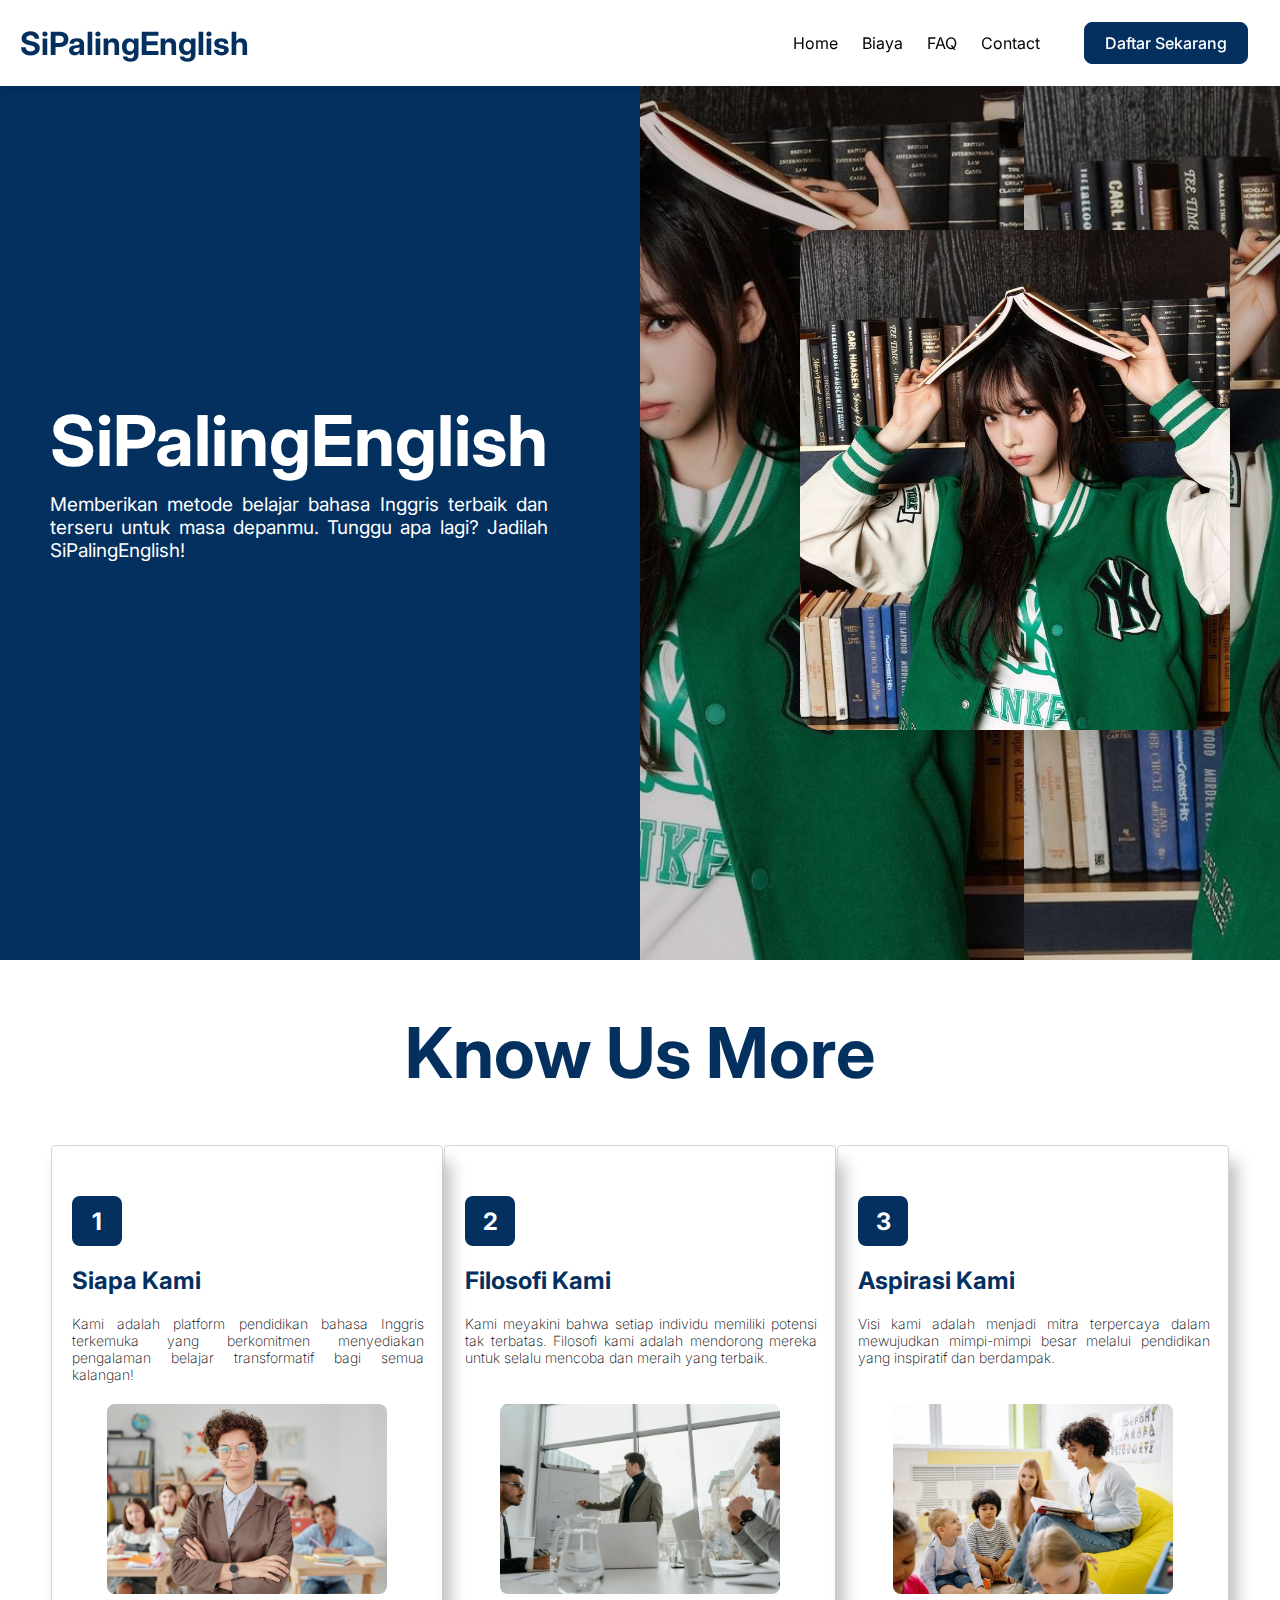
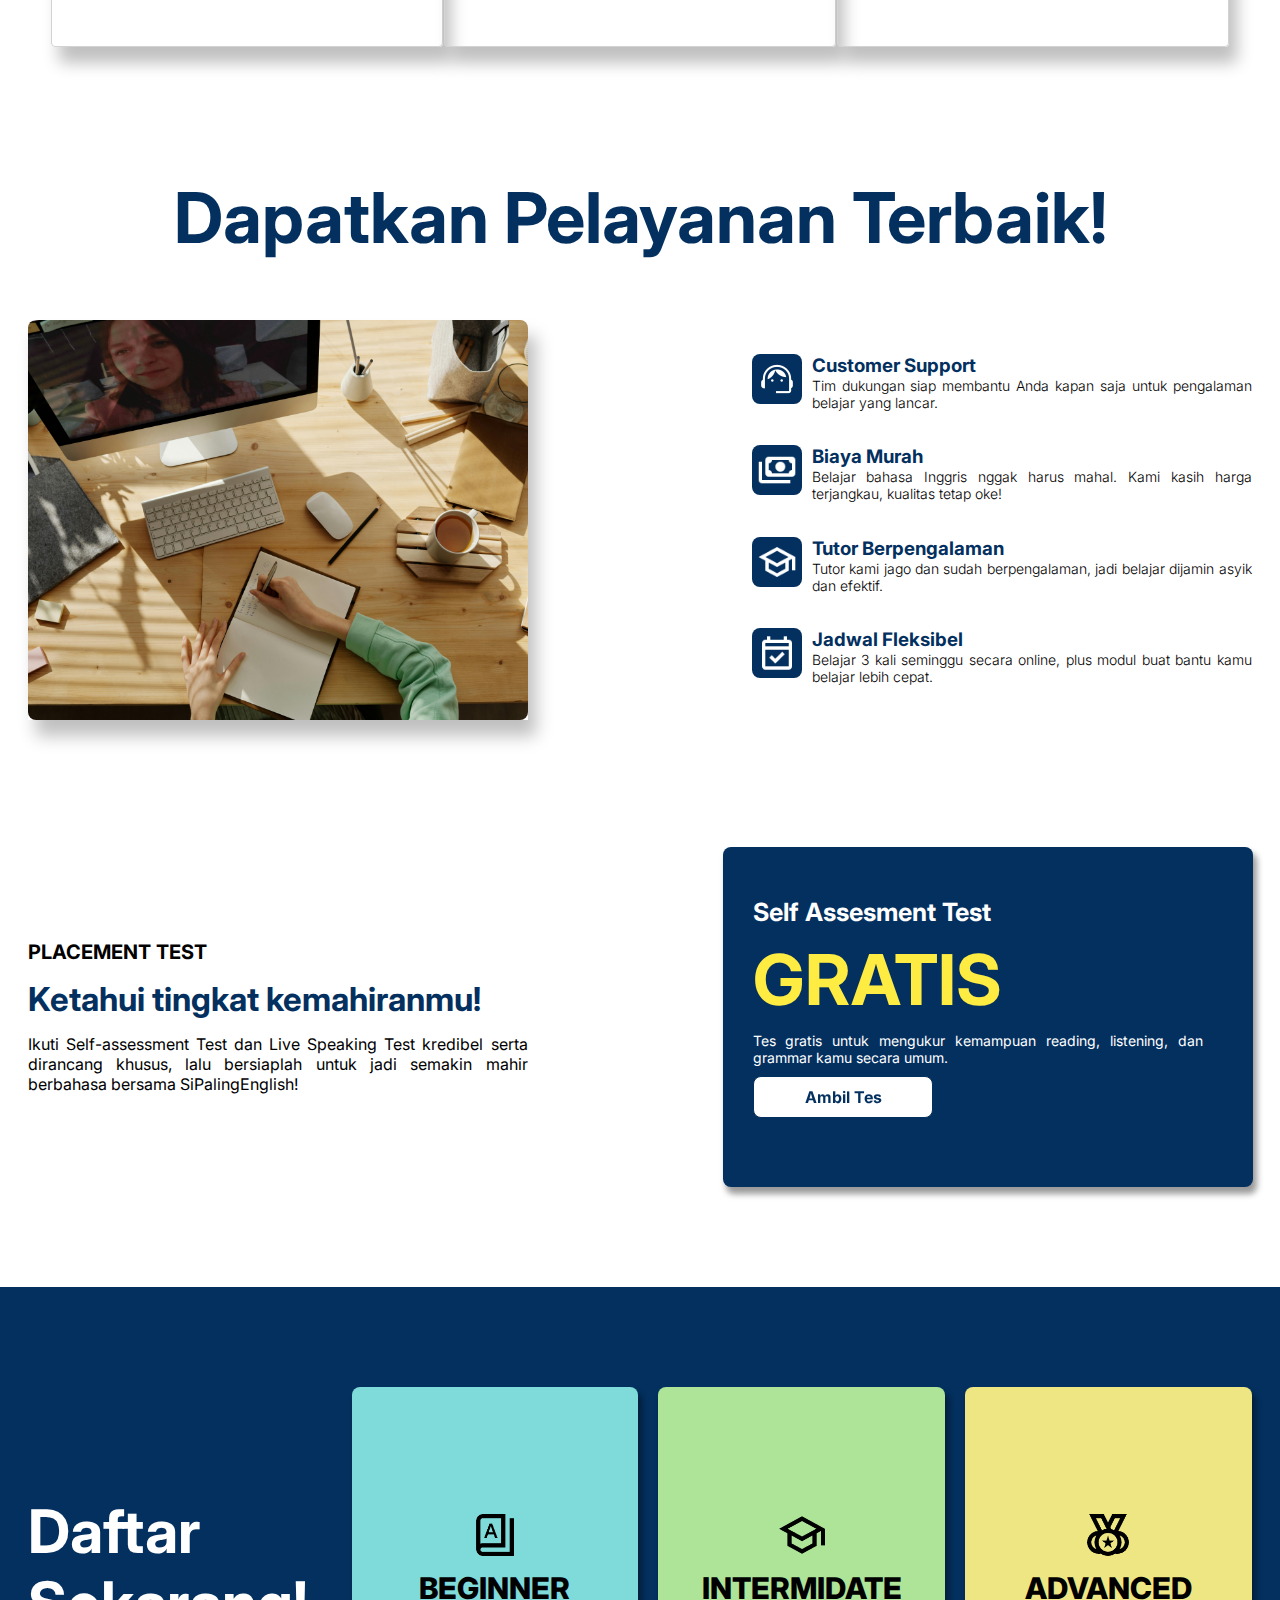
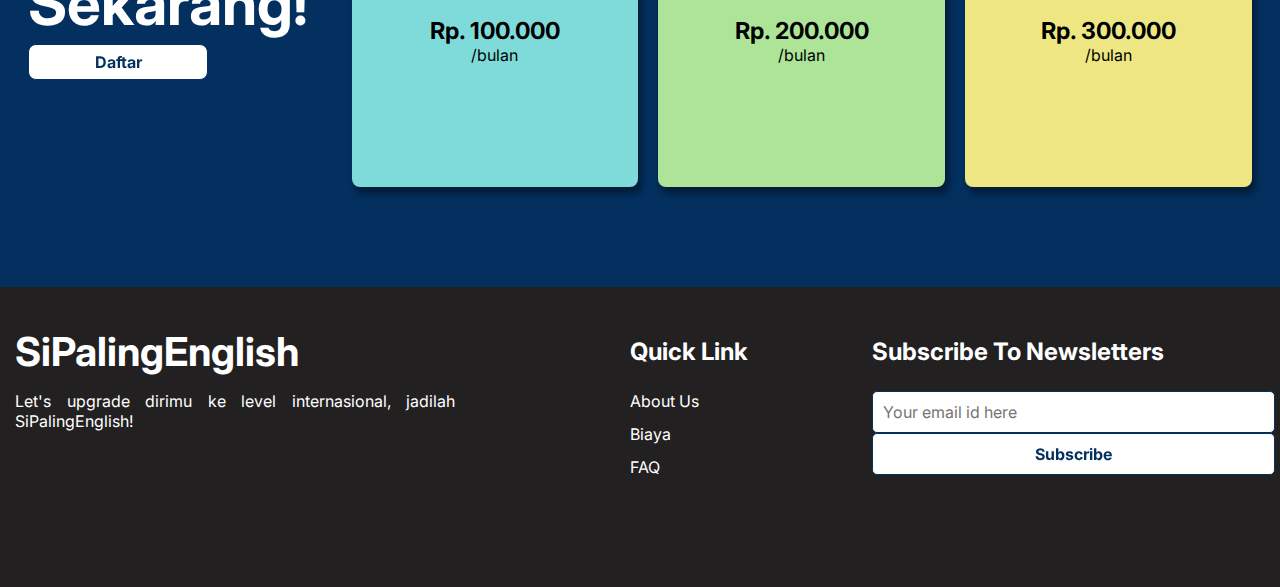
<file: index.html>
<html lang="en">
<head>
  <link rel="stylesheet" href="style/header.css">
  <link rel="stylesheet" href="style/general.css">
  <link rel="stylesheet" href="style/hero.css">
  <link rel="stylesheet" href="style/center-content.css">
  <link rel="stylesheet" href="style/content-3.css">
  <link rel="stylesheet" href="style/content-4.css">
  <link rel="stylesheet" href="style/content-5.css">
  <link rel="stylesheet" href="style/footer.css">
  <meta charset="UTF-8">
  <link rel="preconnect" href="https://fonts.googleapis.com">
  <link rel="preconnect" href="https://fonts.gstatic.com" crossorigin>
  <link href="https://fonts.googleapis.com/css2?family=Inter:wght@100..900&family=Montserrat:wght@100..900&display=swap" rel="stylesheet">
  <meta name="viewport" content="width=device-width, initial-scale=1.0">
  <title>SiPalingEnglish</title>
</head>
<body>
  
  <div class="header">
    <a href="#default" class="logo">SiPalingEnglish</a>
    <div class="header-mid">  
      <a class="active" href="#home">Home</a>
      <a href="#biaya">Biaya</a>
      <a href="FAQ.html">FAQ</a>
      <a href="">Contact</a>
    </div>
    <div class="header-right">
      <a href="regist.html"><button class="button-28" role="button">Daftar Sekarang</button></a>
    </div>
  </div>

  <div id="home" class="hero">
    <div class="container-hero">
      <div class="hero-left-container">
        <div class="left-nama-container">
          <h1>SiPalingEnglish</h1>
        </div>
        <div class="left-motto">
          <p>Memberikan metode belajar bahasa Inggris terbaik dan terseru untuk masa depanmu. Tunggu apa lagi? Jadilah SiPalingEnglish!</p>
        </div>
      </div>
  
      <div class="hero-right-container">
        <img class="hero-right-pfp" src="image/karinabg.jpg" alt="">
      </div>
    </div>
  </div>


  <div class="center-content">

    <div class="center-content-container">
      <h1 class="motto">Know Us More</h1>
    </div>
    
    <div class="center-content-container-bot">
      <div class="bottom-content">
    
        <div class="bottom-item">

          <div class="bottom-item-desc">
          <div class="bottom-item-number">
            <h2>1</h2>
          </div>
          <div class="bottom-item-judul">
            <h2>Siapa Kami</h2>
          </div>
          <div class="bottom-item-more">
            <p>Kami adalah platform pendidikan bahasa Inggris terkemuka yang berkomitmen menyediakan pengalaman belajar transformatif bagi semua kalangan!</p>
          </div>
          </div>

          <div class="bottom-item-image">
            <img class="bottom-image" src="image/siapa kami.jpg" alt="">
          </div>
        </div>

        <div class="bottom-item">

          <div class="bottom-item-desc">
          <div class="bottom-item-number">
            <h2>2</h2>
          </div>
          <div class="bottom-item-judul">
            <h2>Filosofi Kami</h2>
          </div>
          <div class="bottom-item-more">
            <p>Kami meyakini bahwa setiap individu memiliki potensi tak terbatas. Filosofi kami adalah mendorong mereka untuk selalu mencoba dan meraih yang terbaik.</p>
          </div>
          </div>

          <div class="bottom-item-image">
            <img class="bottom-image" src="image/filosofi.jpg" alt="">
          </div>
        </div>

        <div class="bottom-item">

          <div class="bottom-item-desc">
          <div class="bottom-item-number">
            <h2>3</h2>
          </div>
          <div class="bottom-item-judul">
            <h2>Aspirasi Kami</h2>
          </div>
          <div class="bottom-item-more">
            <p>Visi kami adalah menjadi mitra terpercaya dalam mewujudkan mimpi-mimpi besar melalui pendidikan yang inspiratif dan berdampak.</p>
          </div>
          </div>

          <div class="bottom-item-image">
            <img class="bottom-image" src="image/aspirasi.jpg" alt="">
          </div>
        </div>
      </div>
  </div>
</div>

<div class="content-3">
    <div class="content-3-container">
      <div class="content-3-up-section">
        <h1>Dapatkan Pelayanan Terbaik!</h1>
      </div>

      <div class="content-3-bottom-section">
        
    <div class="content-3-left-section">
      <img class="content-3-image" src="image/why.jpg" alt="">
    </div>

    <div class="content-3-right-section">

      <div class="content-isi">
        <div class="content-logo">
          <img class="content-icon" src="icon/customer-serivce.png" alt="">
        </div>
        <div class="content-desc">
          <div class="content-tittle">
            <h3>Customer Support</h3>
          </div>
          <div class="content-tittle-explain">
            <p>Tim dukungan siap membantu Anda kapan saja untuk pengalaman belajar yang lancar.</p>
          </div>
        </div>
      </div>

      <div class="content-isi">
        <div class="content-logo">
          <img class="content-icon" src="icon/payments_24dp_FFFFFF_FILL0_wght400_GRAD0_opsz24.png" alt="">
        </div>
        <div class="content-desc">
          <div class="content-tittle">
            <h3>Biaya Murah</h3>
          </div>
          <div class="content-tittle-explain">
            <p>Belajar bahasa Inggris nggak harus mahal. Kami kasih harga terjangkau, kualitas tetap oke!</p>
          </div>
        </div>
      </div>

      <div class="content-isi">
        <div class="content-logo">
          <img class="content-icon" src="icon/tutor.png" alt="">
        </div>
        <div class="content-desc">
          <div class="content-tittle">
            <h3>Tutor Berpengalaman</h3>
          </div>
          <div class="content-tittle-explain">
            <p>Tutor kami jago dan sudah berpengalaman, jadi belajar dijamin asyik dan efektif.</p>
          </div>
        </div>
      </div>

      <div class="content-isi">
        <div class="content-logo">
          <img class="content-icon" src="icon/jadwal.png" alt="">
        </div>
        <div class="content-desc">
          <div class="content-tittle">
            <h3>Jadwal Fleksibel</h3>
          </div>
          <div class="content-tittle-explain">
            <p>Belajar 3 kali seminggu secara online, plus modul buat bantu kamu belajar lebih cepat.</p>
          </div>
        </div>
      </div>

    </div>
   </div>
  </div>
</div>

  <div class="content-4">
    <div class="content-4-container">
      <div class="content-4-left">

        <div class="placement-test">
          <h4> PLACEMENT TEST </h4>
        </div>

        <div class="placement-motto">
          <h3>Ketahui tingkat kemahiranmu! </h3>
        </div>

        <div class="placement-desc">
          <p>Ikuti Self-assessment Test dan Live Speaking Test kredibel serta dirancang khusus, lalu bersiaplah untuk jadi semakin mahir berbahasa bersama SiPalingEnglish! </p>
        </div>

      </div>

      <div class="content-4-right"></div>
      <div class="content-4-card">
        <div class="main-topic">
          <h2>Self Assesment Test</h2>
        </div>
        <div class="fee">
          <h1>GRATIS</h1>
        </div>
        <div class="topic-desc">
          <p>Tes gratis untuk mengukur kemampuan reading, listening, dan grammar kamu secara umum.
          </p>
        </div>
        <div class="button-ambil-test"></div>
        <button class="button-27" role="button">Ambil Tes</button>
      </div>
    </div>
  </div>

  <div id="biaya" class="content-5">
    <div class="content-5-container">

      <div class="content-5-container-kiri">
        <div class="kiri-top">
        <h2>Daftar Sekarang!</h2>
      </div>

      <div class="kiri-bot">
        <button class="button-26" role="button">Daftar</button>
      </div>

      </div>

      <div class="content-5-container-kanan">
      <div class="content-5-card-1">
        
        <div class="content-logo">
          <img class="logo-5" src="icon/beginner_black.png" alt="">
        </div>
        <div class="jenjang">
          <h2>BEGINNER</h2>
        </div>
        <div class="harga">
          <h3>Rp. 100.000</h3>
        </div>
        <div class="rentang-waktu">
          <p>/bulan</p>
        </div>
      </div>
      <div class="content-5-card-2">
        
        <div class="content-logo">
          <img class="logo-5" src="icon/school_black.png" alt="">
        </div>

        <div class="jenjang">
          <h2>INTERMIDATE</h2>
        </div>
        <div class="harga">
          <h3>Rp. 200.000</h3>
        </div>
        <div class="rentang-waktu">
          <p>/bulan</p>
        </div>
      </div>

      <div class="content-5-card-3">
        <div class="content-logo">
          <img class="logo-5" src="icon/star_black.png" alt="">
        </div>
  
        <div class="jenjang">
          <h2>ADVANCED</h2>
        </div>
        <div class="harga">
          <h3>Rp. 300.000</h3>
        </div>
        <div class="rentang-waktu">
          <p>/bulan</p>
        </div>
      </div>

      </div>
    </div>
  </div>

  <footer class="footer-distributed">

    <div class="footer-size">

    <div class="footer-left">
      <div class="company-name">
        <h3>SiPalingEnglish</h3>

      </div>

     <div class="company-motto">
      <p>Let's upgrade dirimu ke level internasional, jadilah SiPalingEnglish!</p>
     </div>
    
    </div>

    <div class="footer-center">

      <div>
        <h2>Quick Link</h2>
      </div>

      
      <div class="list">
      <ul>
        <li>
          <a href="#about-us">About Us</a>
        </li>
        <li>
          <a href="#biaya">Biaya</a>
        </li>
        <li>
          <a href="FAQ.html">FAQ</a>
        </li>
        
      </ul>
    </div>
    </div>

    <div class="footer-right">

      <div class="column subscribe">
        <h2>Subscribe To Newsletters</h2>
        <div>
          <input type="email" placeholder="Your email id here" />
          <button class="button-25" role="button">Subscribe</button>
        </div>
      </div>
    </div>

    </div>
  </div>

  </footer>


</body>
</html>
</file>
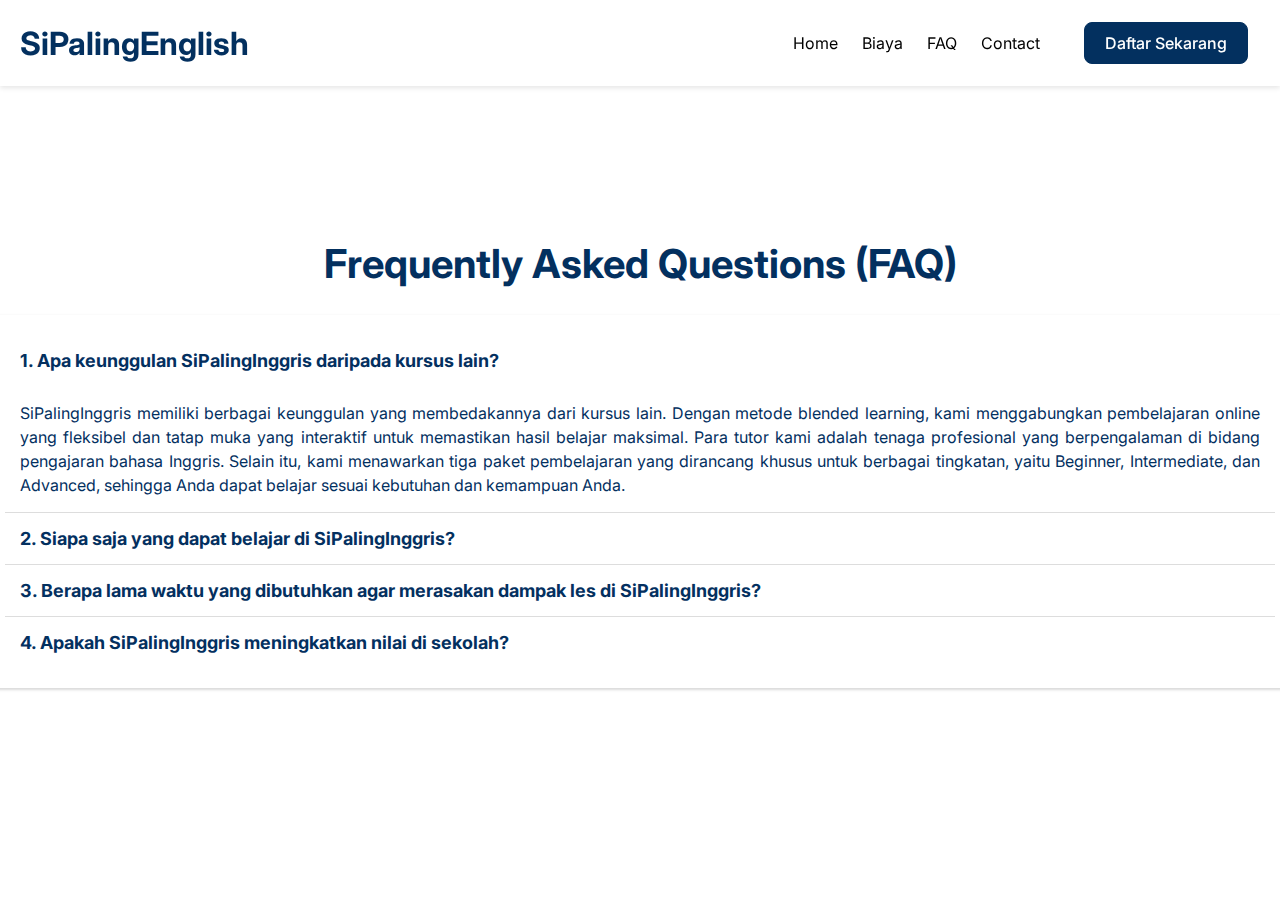
<file: FAQ.html>
<html lang="en">
<head>
  <link rel="stylesheet" href="style/header.css">
  <link rel="stylesheet" href="style/faq-hero.css">
  <meta charset="UTF-8">
  <link rel="preconnect" href="https://fonts.googleapis.com">
  <link rel="preconnect" href="https://fonts.gstatic.com" crossorigin>
  <link href="https://fonts.googleapis.com/css2?family=Inter:wght@100..900&family=Montserrat:wght@100..900&display=swap" rel="stylesheet">
  <meta name="viewport" content="width=device-width, initial-scale=1.0">
  <title>Les Bahasa Inggris</title>
</head>
<body>
  
  <div class="header">
    <a href="index.html" class="logo">SiPalingEnglish</a>
    <div class="header-mid">  
      <a href="index.html">Home</a>
      <a href="index.html">Biaya</a>
      <a href="">FAQ</a>
      <a href="">Contact</a>
    </div>
    <div class="header-right">
      <a href="regist.html"><button class="button-28" role="button">Daftar Sekarang</button></a>  
    </div>
  </div>

  <div class="hero">
    <div class="FAQ">
      <h1>Frequently Asked Questions (FAQ)</h1>
    </div>
    <div class="faq-container">
      <div class="faq-item">
          <div class="faq-title active">1. Apa keunggulan SiPalingInggris daripada kursus lain?</div>
          <div class="faq-content">
            SiPalingInggris memiliki berbagai keunggulan yang membedakannya dari kursus lain. Dengan metode blended learning, kami menggabungkan pembelajaran online yang fleksibel dan tatap muka yang interaktif untuk memastikan hasil belajar maksimal. Para tutor kami adalah tenaga profesional yang berpengalaman di bidang pengajaran bahasa Inggris. Selain itu, kami menawarkan tiga paket 
            pembelajaran yang dirancang khusus untuk berbagai tingkatan, yaitu Beginner, Intermediate, dan Advanced, sehingga Anda dapat belajar sesuai kebutuhan dan kemampuan Anda.
          </div>
      </div>
      <div class="faq-item">
          <div class="faq-title">2. Siapa saja yang dapat belajar di SiPalingInggris?</div>
          <div class="faq-content">
            SiPalingInggris terbuka untuk siapa saja yang ingin meningkatkan kemampuan bahasa Inggrisnya. Baik pelajar dari jenjang SD hingga SMA,
            mahasiswa yang mempersiapkan diri untuk ujian seperti TOEFL atau IELTS, maupun profesional yang ingin memperbaiki kemampuan komunikasi dalam lingkungan kerja, semuanya dapat menemukan manfaat belajar bersama kami.
          </div>
      </div>
      <div class="faq-item">
          <div class="faq-title">3. Berapa lama waktu yang dibutuhkan agar merasakan dampak les di SiPalingInggris?</div>
          <div class="faq-content">
            Waktu yang dibutuhkan untuk merasakan dampak belajar di SiPalingInggris bervariasi tergantung pada tingkat komitmen dan frekuensi belajar Anda. Namun, banyak peserta kami melaporkan peningkatan yang signifikan dalam kemampuan berbahasa Inggris mereka setelah mengikuti kursus selama 3 hingga 6 bulan.
            Dengan metode yang kami gunakan, proses pembelajaran dirancang untuk memberikan hasil nyata dalam waktu yang relatif singkat.
          </div>
      </div>
      <div class="faq-item">
          <div class="faq-title">4. Apakah SiPalingInggris meningkatkan nilai di sekolah?</div>
          <div class="faq-content">
            Ya, SiPalingInggris dirancang untuk membantu peserta meningkatkan nilai mereka di sekolah. Materi pembelajaran kami mencakup topik-topik yang relevan dengan kurikulum sekolah dan fokus pada pemahaman mendalam. Tutor kami juga memberikan pendampingan khusus untuk membantu peserta mengatasi kesulitan dalam pelajaran bahasa Inggris di sekolah, sehingga hasil belajar mereka dapat tercermin langsung dalam peningkatan nilai akademis.
          </div>
      </div>
  </div>
  <script src="js/FAQ.js"></script>
  </div>
  </div>
 

</body>
</html>
</file>
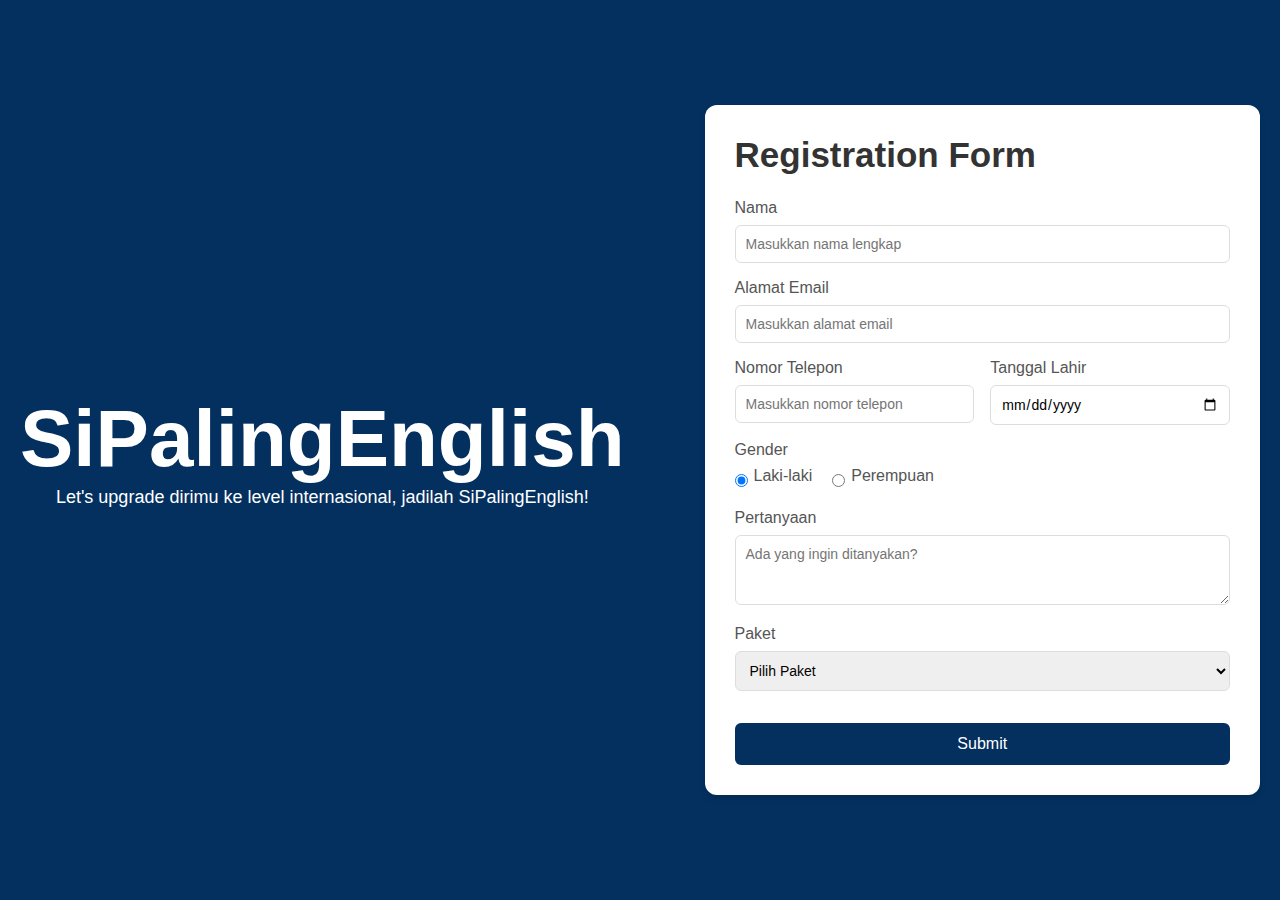
<file: regist.html>
<!DOCTYPE html>
<html lang="en">
<head>
    <link rel="stylesheet" href="style/regist.css">
    <meta charset="UTF-8">
    <meta name="viewport" content="width=device-width, initial-scale=1.0">
    <title>Registration Form</title>
</head>
<body>
    <div class="container">
        <div class="title">
           <a href="index.html"> <h1>SiPalingEnglish</h1> </a>
           <p>Let's upgrade dirimu ke level internasional, jadilah SiPalingEnglish!</p>
        </div>

        <div class="form-container">
            <h2>Registration Form</h2>
            <form>
                <div class="form-group">
                    <label>Nama</label>
                    <input type="text" placeholder="Masukkan nama lengkap">
                </div>
                <div class="form-group">
                    <label>Alamat Email</label>
                    <input type="email" placeholder="Masukkan alamat email">
                </div>
                <div class="row">
                    <div class="form-group">
                        <label>Nomor Telepon</label>
                        <input type="tel" placeholder="Masukkan nomor telepon">
                    </div>
                    <div class="form-group">
                        <label>Tanggal Lahir</label>
                        <input type="date">
                    </div>
                </div>
                <div class="form-group">
                    <label>Gender</label>
                    <div class="radio-group">
                        <div class="radio-option">
                            <input type="radio" name="gender" id="male" checked>
                            <label for="male">Laki-laki</label>
                        </div>
                        <div class="radio-option">
                            <input type="radio" name="gender" id="female">
                            <label for="female">Perempuan</label>
                        </div>
                    </div>
                </div>
                <div class="form-group">
                    <label>Pertanyaan</label>
                    <textarea placeholder="Ada yang ingin ditanyakan?" rows="3"></textarea>
                </div>
                <div class="row">
                    <div class="form-group">
                        <label>Paket</label>
                        <select>
                            <option value="">Pilih Paket</option>
                            <option value="1">Basic | Rp. 100.000 / Bulan</option>
                            <option value="2">Intermidate | Rp. 200.000 / Bulan</option>
                            <option value="3">Advance | Rp. 300.000 / Bulan</option>
                        </select>
                    </div>
                </div>
                <button type="submit">Submit</button>
            </form>
        </div>
    </div>
</body>
</html>
</file>
<file: style/header.css>
.header {
  z-index: 1000; /* Ensure it stays above other content */
  position: fixed; /* Fix the header to the top of the viewport */
  top: 0; /* Align it to the top */
  width: 100%;
  display: flex;
  justify-content: space-between; 
  align-items: center; 
  background-color: #FFFFFF;
  padding: 10px 0px;
  box-shadow: 0 2px 5px rgba(0, 0, 0, 0.1); /* Optional: Add shadow for better visibility */
}


.header-mid {
  display: flex;
  justify-content: end; 
  flex-grow: 1; 
}


.header a {
  color: black;
  text-align: center;
  padding: 12px;
  text-decoration: none;
  font-size: 16px;
  line-height: 25px;
  border-radius: 4px;
}


.header a.logo {
  padding: 0;
  color: rgb(3,48,95);
  font-size: 32px;
  font-weight: bold;
  margin-right: auto; 
  margin-left: 20px;
}


.header-right {
  margin-left: 20px;
  padding: 0;
  display: flex;
  align-items: center;
  margin-right: 20px; 
}



.button-28 {
  appearance: none;
  background-color: rgb(3,48,95);
  border: 1px solid rgb(3,48,95);;
  border-radius: 8px;
  box-sizing: border-box;
  color: #FFFFFF;
  cursor: pointer;
  display: inline-block;
  font-family: 'Inter', sans-serif;
  font-size: 16px;
  font-weight: 500;
  line-height: normal;
  margin: 0;
  min-width: 0;
  outline: none;
  padding: 10px 20px;
  text-align: center;
  text-decoration: none;
  transition: all 300ms cubic-bezier(.23, 1, 0.32, 1);
  user-select: none;
  -webkit-user-select: none;
  touch-action: manipulation;
  width: 100%;
  will-change: transform;
}

.button-28:disabled {
  pointer-events: none;
}

.button-28:hover {
  color: rgb(3,48,95);
  background-color: #FFFFFF;
  box-shadow: rgba(0, 0, 0, 0.25) 0 8px 15px;
  transform: translateY(-2px);
}

.button-28:active {
  box-shadow: none;
  transform: translateY(0);
}


@media screen and (max-width: 600px) {
  .header {
    display: flex;
    padding: 30px 0;
    flex-direction: row;
  }
  .header-mid {
    display: flex;
    justify-content: end; 
    flex-grow: 1; 
  }
  
  .header-right {
    justify-content: flex-end;

  }

  .header a {
    color: black;
    text-align: center;
    padding: 0;
    text-decoration: none;
    font-size: 10px;
    line-height: 8px;
    border-radius: 4px;
  }
  
  
  .header a.logo {
    padding: 0;
    color: rgb(3,48,95);
    font-size: 10px;
    font-weight: bold;
    margin-right: auto; 
  }
  
  
  .header-right {
    margin-left: 20px;
    padding: 0;
    display: flex;
    align-items: center;
  }

  
.button-28 {
  appearance: none;
  background-color: rgb(3,48,95);
  border: 1px solid rgb(3,48,95);
  border-radius: 4px;
  box-sizing: border-box;
  color: #FFFFFF;
  cursor: pointer;
  display: inline-block;
  font-family: 'Inter', sans-serif;
  font-size: 6px;
  font-weight: 500;
  line-height: normal;
  margin: 0;
  min-width: 0;
  outline: none;
  padding: 5px 10px;
  text-align: center;
  text-decoration: none;
  transition: all 300ms cubic-bezier(.23, 1, 0.32, 1);
  user-select: none;
  -webkit-user-select: none;
  touch-action: manipulation;
  width: 100%;
  will-change: transform;
}

.button-28:disabled {
  pointer-events: none;
}

.button-28:hover {
  color: rgb(3,48,95);
  background-color: #FFFFFF;
  box-shadow: rgba(0, 0, 0, 0.25) 0 8px 15px;
  transform: translateY(-2px);
}

.button-28:active {
  box-shadow: none;
  transform: translateY(0);
}
</file>
<file: style/general.css>
html, body{
  height: 100%;
  margin: 0;
  padding: 0;
  font-family: 'Inter', sans-serif;
  scroll-behavior: smooth;
}
.main-content {
  margin: 0 auto; /* Pusatkan konten jika diperlukan */
  max-width: 1270px; /* Batasi lebar maksimal */
  padding: 0 20px; /* Beri sedikit padding di kiri dan kanan */
}

h1, p, a, header {
  margin: 0;
  padding: 0;
}
</file>
<file: style/hero.css>
.hero {
  display: flex;
  padding-top: 230px;
  width: 100%;
  padding-bottom: 230px;
  background: 
    linear-gradient(to right, rgb(3, 48, 95) 50%, rgba(0, 0, 0, 0.2) 50%), /* Overlay hitam di kanan */
    url('../image/karinabg.jpg'); /* Gambar latar belakang */
  background-size: contain;
  background-position: center center;
}


.container-hero {
  display: flex;
  justify-content: space-evenly; /* Ubah menjadi flex-start */
  align-items: center;
  max-width: 1370px;
  margin: 0 auto;
  padding: 0 50px;
  gap: 200px;
}

.hero-left-container {
  flex: 1;
}

.left-motto {
  font-size: 19px;
  font-weight: 400;
  text-align: justify;
  color: #FFFFFF; 
}

.hero-right-container {
  display: flex;
  justify-content: flex-end;
  flex: 1;
  position: relative;
}

.hero-right-pfp {
  overflow: hidden;
  object-fit: cover;
  object-position: top;
  width: 430px;
  height: 500px;
  border-radius: 20px;
  box-shadow: 0 10px 20px rgba(0, 0, 0, 0.1);
}

h1 {
  font-size: 70px;
  color: #FFFFFF;
  margin-bottom: 10px;
  font-weight: 700;
}
</file>
<file: style/center-content.css>
.center-content {
  margin-top: 50px;
  margin-bottom: 50px;
  width: 100%
}

.center-content-container h1 {
  color: rgb(3, 48, 95);
}
.bottom-item-judul h2{
  color: rgb(3, 48, 95);
}

.center-content-container {
  display: flex;
  justify-content: center;
  align-items: center;
  margin-bottom: 40px;
}

.center-content-container-bot {
  justify-content: center;
  display: flex;
  flex-direction: row;
  align-items: center;
}

.bottom-content {
  display: flex;
  justify-content: space-evenly;
  align-items: center;
  width: 1270px;
  padding: 0 50px;
  height: auto;
}


.bottom-item-desc{
  display: grid;
  justify-content: center;
  width: 352px;
  height: 188px;
  margin-bottom: 20px;
}

.bottom-item p {
  margin: 0;
  font-size: 14px;
  text-align: justify;
  font-weight: 200;
  font-color: #BEBD88;
}

.bottom-item-more {
  height: 70px;
}

.bottom-item {
  padding: 50px 20px;
  align-items: center;
  border-radius: 4px;
  border: solid 0.1px rgb(211, 211, 211 );
  width: 350px;
  height: 400px;
  position: relative; /* tambahkan ini */
  box-shadow: 8.0px 16.0px 16.0px hsl(0deg 0% 0% / 0.25);

}

.bottom-item-desc {
    display: flex;
    justify-content: center;
    flex-direction: column;
    width: 352px;
    height: 188px;
    }

.bottom-item-number{
  border-radius: 8px;
  display: flex;
  height: 40px;
  width: 40px;
  justify-content: center;
  align-items: center;
  color: white; 
  padding: 5px 5px;
  background-color: rgb(3,48,95);
}

.bottom-item-image{
  display: flex;
  align-items: center;
  justify-content: center;
}

.bottom-image{
  object-fit: cover;
  border-radius: 8px;
  width: 280px;
  height: 190px;

}
</file>
<file: style/content-3.css>
.content-3 {
  display: flex;
  flex-direction: column;
  align-items: center;
  margin-top: 100px;
  margin-bottom: 100px;
  width: 100%;
}

.content-3-container {
  display: flex;
  flex-direction: column;
  justify-content: center;
  align-items: center;
  max-width: 1270px;
  height: 600px;
  width: 100%;
  padding: 0 50px;
}

.content-3-up-section h1{
  color: rgb(3, 48, 95);
}

.content-desc h3{
  margin: 0;
  padding: 0;
  color: rgb(3, 48, 95);
}
.content-3-up-section{
  margin-bottom: 50px;
}
.content-3-bottom-section{
  display: flex;
  flex-direction: row;
  justify-content: space-evenly;
  align-items: center;
  width: 1270px;
  gap: 200px;
}

.content-3-left-section {
  width: 500px;
  height: 400px;
  display: flex;
  justify-content: center;
  align-items: center;
  box-shadow: 8.0px 16.0px 16.0px hsl(0deg 0% 0% / 0.25);
}

.content-3-right-section {
  display: flex;
  flex-direction: column;
  justify-content: space-evenly;  
  align-items: center;
  width: 500px;
  height: 400px;
  text-align: justify;
}

.content-isi{
  display: flex;
  flex-direction: row;
  gap: 10px;
  p
}

.content-3-image {
  overflow: hidden;
  object-fit: cover;
  width: 500px;
  height: 400px;
  border-radius: 8px;

}

.content-icon{
  background-color: rgb(3, 48, 95);
  height: 40px;
  width: 40px;
  border-radius: 8px;
  padding: 5px 5px;
}


.content-tittle-explain{
  font-size: 14px;
  font-weight: 300;
}
</file>
<file: style/content-4.css>
.content-4{
  display: flex;
  flex-direction: column;
  align-items: center;
  margin-top: 100px;
  margin-bottom: 100px;
  width: 100%;
}

.content-4-container {
  display: flex;
  flex-direction: row;
  justify-content: space-evenly;
  align-items: center;
  max-width: 1270px;
  height: 100%;
  width: 100%;
  padding: 0 50px;
  gap: 75px;
}

.placement-motto h3{
  margin: 15px 0px;
  font-size: 33px;
  color: rgb(3, 48, 95);
}

.placement-test h4{
  margin: 0;
  padding: 0;
  font-size: 20px;
}

.content-4-left{
  display: flex;
  flex-direction: column;
  align-items: flex-start;
  justify-content: center;
  width: 500px;
  height: 300px;
  text-align: justify;
  
}

.content-4-card h2{
  padding: 0;
  margin: 10px 0;
  color: #FFFFFF;
  font-size: 25px;
}

.fee h1{
  color: #FFEC42;
}
.topic-desc p{
  color: #FFFFFF;
  width: 450px;
  text-align: justify;
  font-size: 14px;
  margin-bottom: 10px;
  
}
.content-4-right{
  display:flex;
 
  
}


.placement-desc, {
  width: 480px;
}

.content-4-card{
  display:flex;
  flex-direction: column;
  width: 500px;
  height: 300px;
  border-radius: 8px;
  background-color: rgb(3, 48, 95);
  padding-top: 40px;
  padding-left: 30px;
  box-shadow: 3.3px 6.6px 6.6px hsl(0deg 0% 0% / 0.40);

}

.button-27 {
  appearance: none;
  background-color: #FFFFFF;
  border: 1px solid rgb(3,48,95);
  border-radius: 8px;
  box-sizing: border-box;
  color: rgb(3,48,95);
  cursor: pointer;
  display: inline-block;
  font-family: 'Inter', sans-serif;
  font-size: 16px;
  font-weight: 700;
  line-height: normal;
  margin: 0;
  min-width: 0;
  outline: none;
  padding: 10px 5px;
  text-align: center;
  text-decoration: none;
  transition: all 300ms cubic-bezier(.23, 1, 0.32, 1);
  user-select: none;
  -webkit-user-select: none;
  touch-action: manipulation;
  width: 180px;
  will-change: transform;
}

.button-27:disabled {
  pointer-events: none;
}

.button-27:hover {
  color: rgb(3,48,95);
  background-color: #FFFFFF;
  box-shadow: rgba(0, 0, 0, 0.25) 0 8px 15px;
  transform: translateY(-2px);
}

.button-27:active {
  box-shadow: none;
  transform: translateY(0);
}
</file>
<file: style/content-5.css>
.content-5{
  display: flex;
  flex-direction: column;
  align-items: center;
  margin-top: 100px;
  margin-bottom: 0;
  width: 100%;
  background-color: rgb(3, 48, 95);
}


.content-5-container {
  display: flex;
  justify-content: space-evenly;
  align-items: center;
  max-width: 1270px;
  height: 600px;
  width: 100%;
  padding: 0 50px;
  
}

.content-5-container-kanan{
  display: flex;
  flex-direction: row;
  justify-content: space-evenly;
  align-items: center;
  width: 900px;
  gap: 20px;
}

.content-5-container-kiri h2{
  color: white;
  font-size: 60px;
  padding: 0;
  margin: 0;
  margin-bottom: 5px;
}
.content-5-container-kiri{

  display: flex;
  flex-direction: column;
  justify-content: flex-start;
  width: 300px;
}


.content-5-container-kanan h2{

  color: black;
}

.content-5-card-1{

  display: flex;
  flex-direction: column;
  align-items: center;
  justify-content: center;
  border-radius: 8px;
  width: 300px;
  height: 400px;
  background-color: #7FDBDA;
  box-shadow: 3.3px 6.6px 6.6px hsl(0deg 0% 0% / 0.40);
  
}

.content-5-card-2{
  display: flex;
  flex-direction: column;
  align-items: center;
  justify-content: center;
  border-radius: 8px;
  width: 300px;
  height: 400px;
  background-color: #ADE498;
  box-shadow: 3.3px 6.6px 6.6px hsl(0deg 0% 0% / 0.40);
  background-color:
}

.content-5-card-3{
  display: flex;
  flex-direction: column;
  align-items: center;
  justify-content: center;
  border-radius: 8px;
  width: 300px;
  height: 400px;
  background-color: #EDE682;
  box-shadow: 3.3px 6.6px 6.6px hsl(0deg 0% 0% / 0.40);
  
}

.jenjang h2{
  padding: 10px 0;
  margin: 0;
  color: black;
  font-size: 30px;
  font-weight: 800;
}

.harga p, .harga{
  color: black;
  font-size: 20px;
}

.content-5 h3{
  margin: 0;
  padding: 0;
}

.button-26 {
  appearance: none;
  background-color: #FFFFFF;
  border: 1px solid rgb(3,48,95);
  border-radius: 8px;
  box-sizing: border-box;
  color: rgb(3,48,95);
  cursor: pointer;
  display: inline-block;
  font-family: 'Inter', sans-serif;
  font-size: 16px;
  font-weight: 700;
  line-height: normal;
  margin: 0;
  min-width: 0;
  outline: none;
  padding: 7px 2px;
  text-align: center;
  text-decoration: none;
  transition: all 300ms cubic-bezier(.23, 1, 0.32, 1);
  user-select: none;
  -webkit-user-select: none;
  touch-action: manipulation;
  width: 180px;
  will-change: transform;
}

.button-26:disabled {
  pointer-events: none;
}

.button-26:hover {
  color: rgb(3,48,95);
  background-color: #FFFFFF;
  box-shadow: rgba(0, 0, 0, 0.25) 0 8px 15px;
  transform: translateY(-2px);
}

.button-26:active {
  box-shadow: none;
  transform: translateY(0);
}

.logo-5{
  width: 50px;
  height: 50px;
}
</file>
<file: style/footer.css>
footer{
  display: flex;
  justify-content: center;
  height: 300px;
  background-color: #222021;
  color: white;
}



.footer-size{
  max-width: 1270px;
  width: 100%;
  display: flex;
  flex-direction: row;
  justify-content: space-evenly;
  padding-top: 40px;
}

.footer-left{
  display: flex;
  flex-direction: column;
  width: 60%;
  padding-left: 10px;
}
.footer-left h3{
  font-size: 40px;
  padding: 0; 
  margin: 0;
  margin-bottom: 15px;
}

.footer-left p{
  font-size: 16px;
  max-width: 440px;
  text-align: justify;
}

.footer-center{
  display: flex;
  flex-direction: column;
  width: 300px;
}
.footer-center h2, .footer-right h2{
  font-size: 24px;
  margin: 0;
  line-height: 49px;
  margin-bottom: 15px;
}

.footer-right{
  width: 500px;
}

ul {
  list-style: none;
  display: flex;
  flex-direction: column;
  padding: 0;
  margin: 0;
}
li:not(:first-child) {
  margin-top: 0.8em;
}
ul li a {
  color: #ffffff;
  text-decoration: none;
}
ul li a:hover {
  color: #2a8ded;
}

input {
  appearance: none;
  background-color: #FFFFFF;
  border: 1px solid rgb(3,48,95);
  border-radius: 5px;
  box-sizing: border-box;
  color: rgb(3,48,95);
  display: inline-block;
  font-family: 'Inter', sans-serif;
  font-size: 16px;
  font-weight: 2  00;
  line-height: normal;
  margin: 0;
  min-width: 0;
  outline: none;
  padding: 10px 10px;
  width: 100%;
}
.button-25 {
  appearance: none;
  background-color: #FFFFFF;
  border: 1px solid rgb(3,48,95);
  border-radius: 5px;
  box-sizing: border-box;
  color: rgb(3,48,95);
  cursor: pointer;
  display: inline-block;
  font-family: 'Inter', sans-serif;
  font-size: 16px;
  font-weight: 700;
  line-height: normal;
  margin: 0;
  min-width: 0;
  outline: none;
  padding: 10px 10px;
  text-align: center;
  text-decoration: none;
  transition: all 300ms cubic-bezier(.23, 1, 0.32, 1);
  user-select: none;
  -webkit-user-select: none;
  touch-action: manipulation;
  width: 100%;
  will-change: transform;
}

.button-25:disabled {
  pointer-events: none;
}

.button-25:hover {
  color: rgb(3,48,95);
  background-color: #FFFFFF;
  box-shadow: rgba(0, 0, 0, 0.25) 0 8px 15px;
  transform: translateY(-2px);
}

.button-25:active {
  box-shadow: none;
  transform: translateY(0);
}
</file>
<file: style/faq-hero.css>
body{
 
  font-family: 'Inter', sans-serif;
  margin: 0;
  padding: 0;
  background-color: #FFFFFF;
  display: flex; 
  justify-content: center; 
  align-items: center; 
  height: 100vh; /* Pastikan tinggi badan penuh */
}


.FAQ{
  display: flex;
  justify-content: center;
  
}
.FAQ h1{
  font-size: 40px;
  color: rgb(3,48,95);
}
.hero {
  display: flex;
  flex-direction: column;
  justify-content: center;
  
}

.FAQ{
  color: white;
}
.faq-container {
  width: 1270px;
  margin: auto;
  height: auto;
  background: #FFFFFF;
  border-radius: 8px;
  box-shadow: rgba(0, 0, 0, 0.15) 1.95px 1.95px 2.6px;
  padding: 20px;
}

.faq-item {
  border-bottom: 1px solid #ddd;
}

.faq-item:last-child {
  border-bottom: none;
}

.faq-title {
  padding: 15px;
  font-size: 18px;
  font-weight: bold;
  color: rgb(3,48,95);
  cursor: pointer;
  transition: background 0.3s ease;
}

.faq-title:hover {
  background: #f1f1f1;
}

.faq-content {
  display: none;
  padding: 15px;
  font-size: 16px;
  line-height: 1.5;
  color: rgb(3,48,95);
  text-align: justify;
}

.faq-title.active + .faq-content {
  display: block;
}
</file>
<file: style/regist.css>
* {
  margin: 0;
  padding: 0;
  box-sizing: border-box;
  font-family: 'Inter', sans-serif;
}


body {
  min-height: 100vh;
  display: flex;
  align-items: center;
  justify-content: center;
  background: rgb(3,48,95);
  padding: 20px;
}

h1{
  font-size: 80px;
  text-align: center;
}

a{
  text-decoration: none;
  color: white;
}


h2 {
  font-size: 35px;
  color: rgb(3,48,95);
  
}
.container {
  display: flex;
  justify-content: space-evenly;
  width: 100%;
  max-width: 1370px;
  gap: 80px;
  align-items: center;
}

.title {
  flex: 1;
  color: white;
  font-size: 3rem;
  font-weight: bold;
  line-height: 1.2;
}

.title p{
  text-align: center;
  font-size: 18px;
  font-weight: 500;
}

.form-container {
  flex: 1;
  background: white;
  padding: 30px;
  border-radius: 12px;
  box-shadow: 0 4px 6px rgba(0, 0, 0, 0.1);
}

h2 {
  margin-bottom: 24px;
  color: #333;
}

.form-group {
  margin-bottom: 16px;
}

label {
  display: block;
  margin-bottom: 8px;
  color: #555;
}

input[type="text"],
input[type="email"],
input[type="tel"],
input[type="date"],
select,
textarea {
  width: 100%;
  padding: 10px;
  border: 1px solid #ddd;
  border-radius: 6px;
  font-size: 14px;
}

.row {
  display: flex;
  gap: 16px;
}

.row > div {
  flex: 1;
}

.radio-group {
  display: flex;
  gap: 20px;
  margin-top: 8px;
}

.radio-option {
  display: flex;
  align-items: center;
  gap: 6px;
}

button {
  width: 100%;
  padding: 12px;
  background: rgb(3,48,95);
  color: white;
  border: none;
  border-radius: 6px;
  font-size: 16px;
  cursor: pointer;
  margin-top: 16px;
}

button:hover {
  background: white;
  color: rgb(3,48,95);
  border: 1px solid rgb(3,48,95);
}
</file>
